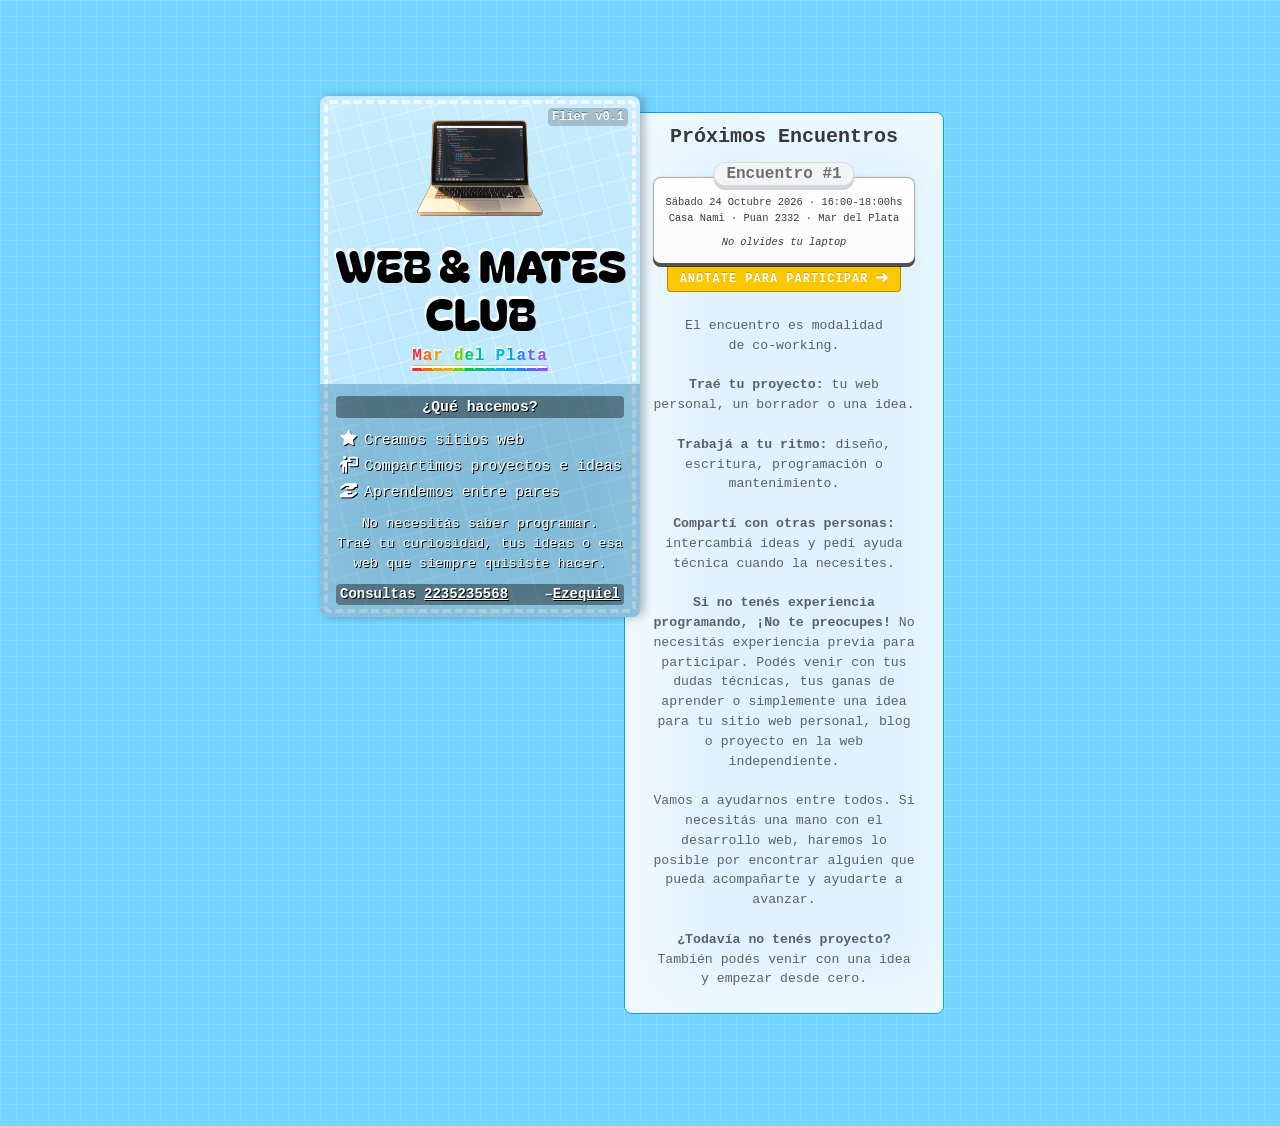
<file: index.html>
<!DOCTYPE html><html><head><link rel="stylesheet" href="icons.css"><link rel="stylesheet" href="style.css"><meta charset="utf-8"><meta name="viewport" content="width=device-width, initial-scale=1.0"><link rel="preconnect" href="https://fonts.googleapis.com">
<link rel="preconnect" href="https://fonts.gstatic.com" crossorigin>
<link href="https://fonts.googleapis.com/css2?family=Bagel+Fat+One&amp;family=Share+Tech+Mono&amp;display=swap" rel="stylesheet"><link rel="icon" type="image/svg+xml" href="data:image/svg+xml,&lt;svg xmlns=&quot;http://www.w3.org/2000/svg&quot; viewBox=&quot;0 0 100 100&quot;&gt;&lt;text y=&quot;.9em&quot; font-size=&quot;90&quot;&gt;&#x1f4bb;&lt;/text&gt;&lt;/svg&gt;"><title>Web &amp; Mates Club</title><style>.bagel-fat-one {
  font-family: "Bagel Fat One", system-ui;
  font-weight: 400;
  font-style: normal;
}
.share-tech-mono {
  font-family: "Share Tech Mono", monospace;
  font-weight: 400;
  font-style: normal;
}
.grid1 {
  background-size: 1rem 1rem;
  background-image:
    linear-gradient(to right, #fff2 1px, transparent 1px),
    linear-gradient(to bottom, #fff2 1px, transparent 1px);
}
.grid2 {
  background-size: 1.5rem 1.5rem;
  background-image:
    linear-gradient(to right, #fff6 1px, transparent 1px),
    linear-gradient(to bottom, #fff6 1px, transparent 1px);
}</style></head><body class="flex flex-col grid1 min-h-screen bg-sky-300 md:flex md:flex-row md:pt24 md:pb24"><div class="flex flex-col justify-center mx-auto py6 md:flex-row md:py0 md:w-screen-sm"><div class="
      flex flex-col relative shrink-0 z-20 h-521px w-320px
      bg-linear-to-b bg-sky-200 from-white/20 overflow-hidden rounded-2 shadow-[4px_0_10px_#0004]
    " id="container"><div class="
        absolute right-3 top-3 z-30 px-1
        font-bold font-mono text-3 text-shadow-[0_-1px_0_#0006] text-white
        bg-black/20 rounded-1
      " id="flier-version">Flier v0.1</div><div class="absolute grid2 z-15 h-400% w-400% -rotate-15 -translate-1/2" id="grid-bg"></div><div class="absolute inset-1 z-20 b-4 b-dashed b-sky-50 rounded-1.5" id="dashed-border"></div><div class="flex-cc relative shrink-0 z-20 h-24 my6 w-full" id="laptop"><img class="h-full object-cover" src="images/laptop3/sm.webp"></div><div class="
        relative z-100 mb2
        font-mono text-11/12 text-center text-shadow-[-2px_-3px_0_#fff] uppercase
        text-black bagel-fat-one
      " id="heading"><!-- span Club de Webs y Mate--><!-- span Club de la web propia--><span>Web &amp; Mates Club</span><!--span Club Web Casera--><!-- span Club de la Web Libre--></div><!--div[flex-cc] Co-working Casa Nami--><!--div[flex-cc] Puan 2332 Mar del Plata--><div class="
        relative z-50 mb4
        font-bold font-mono text-center text-shadow-[-1px_-2px_0_#fff] tracking-wider
      "><span class="b-b-6 b-red-300 underline underline-3  underline-offset-8 text-red-500">M</span><span class="b-b-6 b-orange-300 underline underline-3  underline-offset-8 text-orange-500">a</span><span class="b-b-6 b-amber-300 underline underline-3  underline-offset-8 text-amber-500">r</span><span class="b-b-6 b-yellow-300 underline underline-3  underline-offset-8 text-yellow-500"> </span><span class="b-b-6 b-lime-300 underline underline-3  underline-offset-8 text-lime-500">d</span><span class="b-b-6 b-green-300 underline underline-3  underline-offset-8 text-green-500">e</span><span class="b-b-6 b-emerald-300 underline underline-3  underline-offset-8 text-emerald-500">l</span><span class="b-b-6 b-teal-300 underline underline-3  underline-offset-8 text-teal-500"> </span><span class="b-b-6 b-cyan-300 underline underline-3  underline-offset-8 text-cyan-500">P</span><span class="b-b-6 b-sky-300 underline underline-3  underline-offset-8 text-sky-500">l</span><span class="b-b-6 b-blue-300 underline underline-3  underline-offset-8 text-blue-500">a</span><span class="b-b-6 b-indigo-300 underline underline-3  underline-offset-8 text-indigo-500">t</span><span class="b-b-6 b-violet-300 underline underline-3  underline-offset-8 text-violet-500">a</span></div><div class="
        flex flex-col grow relative relative z-30 pb3 pt3 px4
        font-mono text-3.7 text-center text-shadow-[1px_1px_0_#000] text-white
        bg-sky-800/30
      " id="overshadow"><div class="mb2 font-bold bg-black/40 rounded-1">&#xbf;Qu&#xe9; hacemos?</div><div class="text-left"><div class="lh-6"><i class="inline-block mr1 text-2em text-center icon-fa-star w6"></i><span>Creamos sitios web</span></div><div class="lh-6"><i class="inline-block mr1 text-2em text-center icon-fa-person-chalkboard w6"></i><span>Compartimos proyectos e ideas</span></div><div class="lh-6"><i class="inline-block mr1 text-2em text-center icon-fa-hand-holding-hand w6"></i><span>Aprendemos entre pares</span></div></div><div class="flex-cc flex-col grow text-3.4"><div>No necesit&#xe1;s saber programar.</div><div>Tra&#xe9; tu curiosidad, tus ideas o esa web que siempre quisiste hacer.</div></div><div class="flex relative px-1 font-bold text-3.5 bg-black/40 rounded-1"><div class="grow text-left">Consultas <a href="https://wa.me/5492235235568" target="_blank" class="underline hover:text-blue-300">2235235568</a></div>&#x2013;<a class="text-right underline hover:text-blue-300" href="https://ezequielschwartzman.org">Ezequiel</a></div></div><div class="absolute inset-0 z-30 pointer-events-none shadow-[inset_0_0_40px_20px_#fff1]" id="inner-shadow"></div></div><div class="relative px4 w-320px md:px0 md:py4" id="super"><div class="
          relative pt-4 px0 w-full font-mono
          -top-4 b b-sky-500 bg-sky-100 overflow-hidden rounded-2
          md:px-4 md:-left-4 md:pt-0 md:top-0
        "><div class="
            absolute inset-0 z-5 pointer-events-none shadow-[inset_0_20px_60px_30px_#fff8]
            md:shadow-[inset_20px_0px_60px_30px_#fff8]
          "></div><div class="relative z-10 px3"><div class="font-bold font-mono text-5/12 text-black/77 text-center">Pr&#xf3;ximos Encuentros</div><div class="mb3 pt4"><div class="
                block relative z-10 px-2 py4 w-full
                text-2.6/4 text-black/77 text-center whitespace-nowrap
                b-1 b-b-0 b-black/30 bg-linear-to-t bg-white from-black/2 rounded-2 shadow-[0_0_3px_#0002]
              "><div class="
                  absolute top-0 pointer-events-none
                  -bottom-1px -inset-x-1px rounded-2 shadow-[inset_0_-4px_0_#000a]
                "></div><div class="
                  absolute flex-cc left-1/2 px-3
                  font-bold text-4 text-black/55 text-shadow-[0_-1px_0_#fff1]
                  -top-4 -translate-x-1/2 b b-black/10 bg-gray-100 h6 rounded-full shadow-[0_4px_0] shadow-gray-300
                ">Encuentro #1</div><div>S&#xe1;bado 24 Octubre 2026 &#xb7; 16:00-18:00hs</div><div>Casa Nami &#xb7; Puan 2332 &#xb7; Mar del Plata</div><div class="mt2 italic">No olvides tu laptop</div></div><div class="text-center"><a class="
                  inline-block px-3
                  font-bold text-3 text-shadow-[0_-1px_0_#0003] tracking-1px uppercase text-white
                  b b-black/30 b-t-0 bg-yellow-400 lh-6 rounded-b-1 transition-all
                  hover:bg-yellow-300 hover:transition-none
                " href="https://calendar.app.google/pSgNveDxtZbFKsm86" target="_blank">Anotate para participar<i class="ml2 text-1.8em icon-fa-arrow-right"></i></a></div></div><div class="relative z-10 my6 text-3.3 text-black/60 text-center">El encuentro es modalidad<br>de co-working.
<br><br>
<strong>Tra&#xe9; tu proyecto:</strong> tu web personal, un borrador o una idea.
<br><br>
<strong>Trabaj&#xe1; a tu ritmo:</strong> dise&#xf1;o, escritura, programaci&#xf3;n o mantenimiento.
<br><br>
<strong>Compart&#xed; con otras personas:</strong> intercambi&#xe1; ideas y ped&#xed; ayuda t&#xe9;cnica cuando la necesites.
<br><br>
<strong>Si no ten&#xe9;s experiencia programando, &#xa1;No te preocupes!</strong>
No necesit&#xe1;s experiencia previa para participar. Pod&#xe9;s venir con tus
dudas t&#xe9;cnicas, tus ganas de aprender o simplemente una idea
para tu sitio web personal, blog o proyecto en la web independiente.
<br><br>
Vamos a ayudarnos entre todos. Si necesit&#xe1;s una mano con el desarrollo web,
haremos lo posible por encontrar alguien que pueda acompa&#xf1;arte y ayudarte a avanzar.
<br><br>
<strong>&#xbf;Todav&#xed;a no ten&#xe9;s proyecto?</strong> Tambi&#xe9;n pod&#xe9;s venir con una idea y empezar desde cero.

</div></div></div></div></div></body></html>
</file>
<file: icons.css>
@font-face {
  font-family: "WebJamIcons";
  src: url("data:font/otf,%4f%54%54%4f%00%0a%00%80%00%03%00%20%43%46%46%20%b6%37%7d%a1%00%00%04%f8%00%00%03%57%4f%53%2f%32%47%ce%52%66%00%00%01%10%00%00%00%60%63%6d%61%70%00%0c%e0%36%00%00%04%ac%00%00%00%2c%68%65%61%64%2f%87%72%2c%00%00%00%ac%00%00%00%36%68%68%65%61%02%5a%01%be%00%00%00%e4%00%00%00%24%68%6d%74%78%0b%05%00%00%00%00%08%50%00%00%00%14%6c%74%61%67%65%7e%00%04%00%00%08%64%00%00%00%12%6d%61%78%70%00%05%50%00%00%00%01%08%00%00%00%06%6e%61%6d%65%00%a4%f7%43%00%00%01%70%00%00%03%3c%70%6f%73%74%00%03%00%00%00%00%04%d8%00%00%00%20%00%01%00%00%00%01%00%00%38%1d%8b%33%5f%0f%3c%f5%00%03%03%e8%00%00%00%00%e6%fa%97%e6%00%00%00%00%e6%fa%97%e6%ff%fb%ff%a0%02%80%01%e0%00%00%00%03%00%02%00%00%00%00%00%00%00%01%00%00%02%58%ff%38%00%00%02%80%00%00%00%00%00%00%00%01%00%00%00%00%00%00%00%00%00%00%00%00%00%00%00%05%00%00%50%00%00%05%00%00%00%03%02%3d%01%f4%00%05%00%00%02%8a%02%bb%00%00%00%8c%02%8a%02%bb%00%00%01%df%00%31%01%02%00%00%00%00%00%00%00%00%00%00%00%00%00%00%00%01%10%00%00%00%00%00%00%00%00%00%00%00%58%58%58%58%00%40%e0%00%e0%03%02%58%ff%38%00%00%01%e0%00%60%00%00%00%01%00%00%00%00%01%2c%01%e0%00%00%00%00%00%00%00%00%00%33%02%6a%00%00%00%04%00%00%00%00%00%02%00%3a%00%00%00%04%00%00%00%01%00%16%00%00%00%00%00%04%00%00%00%02%00%0e%00%16%00%00%00%04%00%00%00%03%00%2c%00%60%00%00%00%04%00%00%00%04%00%26%00%24%00%00%00%04%00%00%00%05%00%16%00%4a%00%00%00%04%00%00%00%06%00%24%00%00%00%00%00%04%00%00%00%07%00%02%00%3a%00%00%00%04%00%00%00%08%00%02%00%3a%00%00%00%04%00%00%00%09%00%02%00%3a%00%00%00%04%00%00%00%0a%00%02%00%3a%00%00%00%04%00%00%00%0b%00%02%00%3a%00%00%00%04%00%00%00%0c%00%02%00%3a%00%00%00%04%00%00%00%0d%00%02%00%3a%00%00%00%04%00%00%00%0e%00%02%00%3a%00%00%00%04%00%00%00%10%00%16%00%00%00%00%00%04%00%00%00%11%00%0e%00%16%00%01%00%00%00%00%00%00%00%01%00%3b%00%01%00%00%00%00%00%01%00%0b%00%8c%00%01%00%00%00%00%00%02%00%07%00%97%00%01%00%00%00%00%00%03%00%16%00%bc%00%01%00%00%00%00%00%04%00%13%00%9e%00%01%00%00%00%00%00%05%00%0b%00%b1%00%01%00%00%00%00%00%06%00%12%00%8c%00%01%00%00%00%00%00%07%00%01%00%3b%00%01%00%00%00%00%00%08%00%01%00%3b%00%01%00%00%00%00%00%09%00%01%00%3b%00%01%00%00%00%00%00%0a%00%01%00%3b%00%01%00%00%00%00%00%0b%00%01%00%3b%00%01%00%00%00%00%00%0c%00%01%00%3b%00%01%00%00%00%00%00%0d%00%01%00%3b%00%01%00%00%00%00%00%0e%00%01%00%3b%00%01%00%00%00%00%00%10%00%0b%00%8c%00%01%00%00%00%00%00%11%00%07%00%97%00%03%00%01%04%09%00%00%00%02%00%3a%00%03%00%01%04%09%00%01%00%16%00%00%00%03%00%01%04%09%00%02%00%0e%00%16%00%03%00%01%04%09%00%03%00%2c%00%60%00%03%00%01%04%09%00%04%00%26%00%24%00%03%00%01%04%09%00%05%00%16%00%4a%00%03%00%01%04%09%00%06%00%24%00%00%00%03%00%01%04%09%00%07%00%02%00%3a%00%03%00%01%04%09%00%08%00%02%00%3a%00%03%00%01%04%09%00%09%00%02%00%3a%00%03%00%01%04%09%00%0a%00%02%00%3a%00%03%00%01%04%09%00%0b%00%02%00%3a%00%03%00%01%04%09%00%0c%00%02%00%3a%00%03%00%01%04%09%00%0d%00%02%00%3a%00%03%00%01%04%09%00%0e%00%02%00%3a%00%03%00%01%04%09%00%10%00%16%00%00%00%03%00%01%04%09%00%11%00%0e%00%16%00%57%00%65%00%62%00%4a%00%61%00%6d%00%49%00%63%00%6f%00%6e%00%73%00%52%00%65%00%67%00%75%00%6c%00%61%00%72%00%57%00%65%00%62%00%4a%00%61%00%6d%00%49%00%63%00%6f%00%6e%00%73%00%20%00%52%00%65%00%67%00%75%00%6c%00%61%00%72%00%56%00%65%00%72%00%73%00%69%00%6f%00%6e%00%20%00%30%00%2e%00%31%00%20%00%3a%00%20%00%57%00%65%00%62%00%4a%00%61%00%6d%00%49%00%63%00%6f%00%6e%00%73%00%20%00%52%00%65%00%67%00%75%00%6c%00%61%00%72%57%65%62%4a%61%6d%49%63%6f%6e%73%52%65%67%75%6c%61%72%57%65%62%4a%61%6d%49%63%6f%6e%73%20%52%65%67%75%6c%61%72%56%65%72%73%69%6f%6e%20%30%2e%31%20%3a%20%57%65%62%4a%61%6d%49%63%6f%6e%73%20%52%65%67%75%6c%61%72%00%00%00%01%00%03%00%01%00%00%00%0c%00%04%00%20%00%00%00%04%00%04%00%01%00%00%e0%03%ff%ff%00%00%e0%00%ff%ff%20%01%00%01%00%00%00%00%00%03%00%00%00%00%00%00%00%00%00%00%00%00%00%00%00%00%00%00%00%00%00%00%00%00%00%00%00%00%00%00%01%00%04%01%00%01%01%01%13%57%65%62%4a%61%6d%49%63%6f%6e%73%52%65%67%75%6c%61%72%00%01%01%01%27%f8%1b%00%f8%1c%02%f8%1d%03%f8%1e%04%8b%2b%f8%ec%f9%14%05%1d%00%00%00%c1%0f%1d%00%00%00%ca%11%8b%1d%00%00%03%57%12%00%08%01%01%0c%1f%2a%31%38%4c%60%6e%56%65%72%73%69%6f%6e%20%30%2e%31%57%65%62%4a%61%6d%49%63%6f%6e%73%20%52%65%67%75%6c%61%72%57%65%62%4a%61%6d%49%63%6f%6e%73%52%65%67%75%6c%61%72%66%61%2d%73%74%61%72%66%61%2d%70%65%72%73%6f%6e%2d%63%68%61%6c%6b%62%6f%61%72%64%66%61%2d%68%61%6e%64%2d%68%6f%6c%64%69%6e%67%2d%68%61%6e%64%66%61%2d%61%72%72%6f%77%2d%72%69%67%68%74%00%00%00%01%8b%01%8c%01%8d%01%8e%00%05%02%00%01%00%04%00%7c%01%55%02%2e%02%7f%f8%a6%0e%f8%c7%f7%ca%f8%67%15%86%93%83%90%82%8b%08%82%8b%83%86%87%83%08%41%fb%24%05%fb%34%71%05%82%8a%84%85%88%82%08%88%82%8e%82%91%85%08%f7%06%fb%07%05%72%fb%34%05%8a%82%8e%82%93%86%08%92%86%95%8a%93%8f%08%f7%24%d4%05%f7%24%42%05%93%87%95%8c%92%90%08%93%90%8e%94%8a%94%08%72%f7%34%05%f7%06%f7%07%05%92%91%8d%94%88%94%08%88%94%84%91%82%8c%08%fb%34%a5%05%42%f7%24%05%0e%f9%14%f7%54%f8%04%15%aa%8b%a4%a4%8b%aa%08%8b%aa%72%a4%6c%8b%08%6c%8b%72%72%8b%6c%08%8b%6c%a4%72%aa%8b%08%7b%fc%44%15%8b%f7%34%05%8b%94%92%92%94%8b%08%94%8b%92%84%8b%82%08%8b%fb%34%05%8b%79%99%7d%9d%8b%08%9d%8b%99%99%8b%9d%08%8b%f7%e4%05%f7%14%8b%05%9d%8b%99%99%8b%9d%08%8b%9d%7d%99%79%8b%08%7b%8b%05%8b%bb%05%f7%54%8b%05%8b%fb%54%05%fb%54%8b%05%8b%ab%05%4b%8b%05%8b%5b%05%8b%70%a1%76%a5%8b%08%f7%74%8b%05%a6%8b%a0%a0%8b%a6%08%8b%f7%74%05%8b%a5%76%a1%70%8b%08%fb%74%8b%05%71%8b%75%75%8b%71%08%8b%4b%05%fb%0f%8b%05%5e%8b%60%75%70%67%08%47%30%05%81%7d%8e%77%99%80%08%99%81%9f%8e%96%99%08%b9%c9%05%8b%fb%a7%05%8b%79%99%7d%9d%8b%08%9d%8b%99%99%8b%9d%08%0e%f8%d4%f8%67%f7%99%15%b5%b6%05%ae%8b%05%9d%8b%99%99%8b%9d%08%8b%cb%05%8b%9d%7d%99%79%8b%08%fb%d4%8b%05%6e%8b%6e%82%74%79%08%fb%13%2e%05%79%7e%88%72%98%79%08%98%79%a4%88%9d%98%08%f7%0b%e3%05%f7%05%8b%05%98%8b%96%80%8b%7e%08%8b%7e%80%80%7e%8b%08%43%8b%05%79%8b%7d%7d%8b%79%08%8b%79%99%7d%9d%8b%08%f7%2c%8b%05%ad%8b%ac%98%a3%a3%08%fb%fa%fb%1f%15%61%61%05%68%8b%05%79%8b%7d%7d%8b%79%08%8b%4b%05%8b%79%99%7d%9d%8b%08%f7%d5%8b%05%a8%8b%a7%94%a2%9c%08%f7%13%e9%05%9d%98%8e%a4%7e%9d%08%7e%9c%72%8f%79%7e%08%fb%0b%33%05%fb%05%8b%05%7e%8b%80%96%8b%98%08%8b%98%96%96%98%8b%08%d3%8b%05%9d%8b%99%99%8b%9d%08%8b%9d%7d%99%79%8b%08%fb%2c%8b%05%69%8b%6a%7d%73%73%08%0e%f8%94%f8%8b%f7%3d%15%97%98%8b%9f%7f%98%08%fb%34%f7%34%05%7e%97%77%8b%7e%7f%08%7f%7e%8b%77%97%7e%08%f5%22%05%fc%07%8b%05%79%8b%7d%7d%8b%79%08%8b%79%99%7d%9d%8b%08%f8%07%8b%05%21%22%05%7f%7e%8b%77%97%7e%08%98%7f%9f%8b%98%97%08%f7%34%f7%34%05%0e%00%02%12%00%00%02%33%00%00%02%80%00%00%02%40%00%00%02%00%00%00%00%00%00%01%00%00%00%00%00%00%00%01%00%10%00%02%65%6e%00%00") format("opentype");
  font-weight: normal;
  font-style: normal;
  font-display: block;
}


.icon-fa-star {
  font-family: "WebJamIcons";
  font-style: normal;
}

.icon-fa-star::before {
  content: "\E000";
}

.icon-fa-person-chalkboard {
  font-family: "WebJamIcons";
  font-style: normal;
}

.icon-fa-person-chalkboard::before {
  content: "\E001";
}

.icon-fa-hand-holding-hand {
  font-family: "WebJamIcons";
  font-style: normal;
}

.icon-fa-hand-holding-hand::before {
  content: "\E002";
}

.icon-fa-arrow-right {
  font-family: "WebJamIcons";
  font-style: normal;
}

.icon-fa-arrow-right::before {
  content: "\E003";
}
</file>
<file: style.css>
/* layer: properties */
@supports ((-webkit-hyphens: none) and (not (margin-trim: inline))) or ((-moz-orient: inline) and (not (color:rgb(from red r g b)))){*, ::before, ::after, ::backdrop{--un-bg-opacity:100%;--un-border-opacity:100%;--un-from-opacity:100%;--un-leading:initial;--un-shadow-opacity:100%;--un-text-opacity:100%;--un-translate-x:initial;--un-translate-y:initial;--un-translate-z:initial;}}
@property --un-text-opacity{syntax:"<percentage>";inherits:false;initial-value:100%;}
@property --un-leading{syntax:"*";inherits:false;}
@property --un-border-opacity{syntax:"<percentage>";inherits:false;initial-value:100%;}
@property --un-bg-opacity{syntax:"<percentage>";inherits:false;initial-value:100%;}
@property --un-inset-ring-color{syntax:"*";inherits:false;}
@property --un-inset-ring-shadow{syntax:"*";inherits:false;initial-value:0 0 #0000;}
@property --un-inset-shadow{syntax:"*";inherits:false;initial-value:0 0 #0000;}
@property --un-inset-shadow-color{syntax:"*";inherits:false;}
@property --un-ring-color{syntax:"*";inherits:false;}
@property --un-ring-inset{syntax:"*";inherits:false;}
@property --un-ring-offset-color{syntax:"*";inherits:false;}
@property --un-ring-offset-shadow{syntax:"*";inherits:false;initial-value:0 0 #0000;}
@property --un-ring-offset-width{syntax:"<length>";inherits:false;initial-value:0px;}
@property --un-ring-shadow{syntax:"*";inherits:false;initial-value:0 0 #0000;}
@property --un-shadow{syntax:"*";inherits:false;initial-value:0 0 #0000;}
@property --un-shadow-color{syntax:"*";inherits:false;}
@property --un-shadow-opacity{syntax:"<percentage>";inherits:false;initial-value:100%;}
@property --un-translate-x{syntax:"*";inherits:false;initial-value:0;}
@property --un-translate-y{syntax:"*";inherits:false;initial-value:0;}
@property --un-translate-z{syntax:"*";inherits:false;initial-value:0;}
@property --un-from-opacity{syntax:"<percentage>";inherits:false;initial-value:100%;}
@property --un-gradient-from{syntax:"<color>";inherits:false;initial-value:#0000;}
@property --un-gradient-from-position{syntax:"<length-percentage>";inherits:false;initial-value:0%;}
@property --un-gradient-position{syntax:"*";inherits:false;}
@property --un-gradient-stops{syntax:"*";inherits:false;}
@property --un-gradient-to{syntax:"<color>";inherits:false;initial-value:#0000;}
@property --un-gradient-to-position{syntax:"<length-percentage>";inherits:false;initial-value:100%;}
@property --un-gradient-via{syntax:"<color>";inherits:false;initial-value:#0000;}
@property --un-gradient-via-position{syntax:"<length-percentage>";inherits:false;initial-value:50%;}
@property --un-gradient-via-stops{syntax:"*";inherits:false;}
/* layer: theme */
:root, :host { --spacing: 0.25rem; --fontWeight-bold: 700; --font-mono: ui-monospace,SFMono-Regular,Menlo,Monaco,Consolas,"Liberation Mono","Courier New",monospace; --colors-black: #000; --tracking-wider: 0.05em; --colors-sky-800: oklch(44.3% 0.11 240.79); --colors-gray-300: oklch(87.2% 0.01 258.338); --default-transition-timingFunction: cubic-bezier(0.4, 0, 0.2, 1); --default-transition-duration: 150ms; --colors-sky-300: oklch(82.8% 0.111 230.318); --colors-sky-200: oklch(90.1% 0.058 230.902); --colors-white: #fff; --colors-sky-50: oklch(97.7% 0.013 236.62); --colors-red-300: oklch(80.8% 0.114 19.571); --colors-red-500: oklch(63.7% 0.237 25.331); --colors-orange-300: oklch(83.7% 0.128 66.29); --colors-orange-500: oklch(70.5% 0.213 47.604); --colors-amber-300: oklch(87.9% 0.169 91.605); --colors-amber-500: oklch(76.9% 0.188 70.08); --colors-yellow-300: oklch(90.5% 0.182 98.111); --colors-yellow-500: oklch(79.5% 0.184 86.047); --colors-lime-300: oklch(89.7% 0.196 126.665); --colors-lime-500: oklch(76.8% 0.233 130.85); --colors-green-300: oklch(87.1% 0.15 154.449); --colors-green-500: oklch(72.3% 0.219 149.579); --colors-emerald-300: oklch(84.5% 0.143 164.978); --colors-emerald-500: oklch(69.6% 0.17 162.48); --colors-teal-300: oklch(85.5% 0.138 181.071); --colors-teal-500: oklch(70.4% 0.14 182.503); --colors-cyan-300: oklch(86.5% 0.127 207.078); --colors-cyan-500: oklch(71.5% 0.143 215.221); --colors-sky-500: oklch(68.5% 0.169 237.323); --colors-blue-300: oklch(80.9% 0.105 251.813); --colors-blue-500: oklch(62.3% 0.214 259.815); --colors-indigo-300: oklch(78.5% 0.115 274.713); --colors-indigo-500: oklch(58.5% 0.233 277.117); --colors-violet-300: oklch(81.1% 0.111 293.571); --colors-violet-500: oklch(60.6% 0.25 292.717); --colors-sky-100: oklch(95.1% 0.026 236.824); --colors-gray-100: oklch(96.7% 0.003 264.542); --colors-sky-400: oklch(74.6% 0.16 232.661); --font-sans: ui-sans-serif,system-ui,-apple-system,BlinkMacSystemFont,"Segoe UI",Roboto,"Helvetica Neue",Arial,"Noto Sans",sans-serif,"Apple Color Emoji","Segoe UI Emoji","Segoe UI Symbol","Noto Color Emoji"; --default-font-family: var(--font-sans); --default-monoFont-family: var(--font-mono); --colors-yellow-400: oklch(85.2% 0.199 91.936); }
/* layer: base */
 *, ::after, ::before, ::backdrop, ::file-selector-button { box-sizing: border-box;  margin: 0;  padding: 0;  border: 0 solid;  }  html, :host { line-height: 1.5;  -webkit-text-size-adjust: 100%;  tab-size: 4;  font-family: var( --default-font-family, -apple-system, BlinkMacSystemFont, 'Segoe UI', Roboto, 'Helvetica Neue', 'Noto Sans', Arial, sans-serif, 'Apple Color Emoji', 'Segoe UI Emoji', 'Segoe UI Symbol', 'Noto Color Emoji' );  font-feature-settings: var(--default-font-featureSettings, normal);  font-variation-settings: var(--default-font-variationSettings, normal);  -webkit-tap-highlight-color: transparent;  }  hr { height: 0;  color: inherit;  border-top-width: 1px;  }  abbr:where([title]) { -webkit-text-decoration: underline dotted; text-decoration: underline dotted; }  h1, h2, h3, h4, h5, h6 { font-size: inherit; font-weight: inherit; }  a { color: inherit; -webkit-text-decoration: inherit; text-decoration: inherit; }  b, strong { font-weight: bolder; }  code, kbd, samp, pre { font-family: var( --default-monoFont-family, ui-monospace, SFMono-Regular, Menlo, Monaco, Consolas, 'Liberation Mono', 'Courier New', monospace );  font-feature-settings: var(--default-monoFont-featureSettings, normal);  font-variation-settings: var(--default-monoFont-variationSettings, normal);  font-size: 1em;  }  small { font-size: 80%; }  sub, sup { font-size: 75%; line-height: 0; position: relative; vertical-align: baseline; } sub { bottom: -0.25em; } sup { top: -0.5em; }  table { text-indent: 0;  border-color: inherit;  border-collapse: collapse;  }  :-moz-focusring:where(:not(iframe)) { outline: auto; }  progress { vertical-align: baseline; }  summary { display: list-item; }  ol, ul, menu { list-style: none; }  img, svg, video, canvas, audio, iframe, embed, object { display: block;  vertical-align: middle;  }  img, video { max-width: 100%; height: auto; }  button, input, select, optgroup, textarea, ::file-selector-button { font: inherit;  font-feature-settings: inherit;  font-variation-settings: inherit;  letter-spacing: inherit;  color: inherit;  border-radius: 0;  background-color: transparent;  opacity: 1;  }  :where(select:is([multiple], [size])) optgroup { font-weight: bolder; }  :where(select:is([multiple], [size])) optgroup option { padding-inline-start: 20px; }  ::file-selector-button { margin-inline-end: 4px; }  ::placeholder { opacity: 1; }  @supports (not (-webkit-appearance: -apple-pay-button))  or (contain-intrinsic-size: 1px)  { ::placeholder { color: color-mix(in oklab, currentcolor 50%, transparent); } }  textarea { resize: vertical; }  ::-webkit-search-decoration { -webkit-appearance: none; }  ::-webkit-date-and-time-value { min-height: 1lh;  text-align: inherit;  }  ::-webkit-datetime-edit { display: inline-flex; }  ::-webkit-datetime-edit-fields-wrapper { padding: 0; } ::-webkit-datetime-edit, ::-webkit-datetime-edit-year-field, ::-webkit-datetime-edit-month-field, ::-webkit-datetime-edit-day-field, ::-webkit-datetime-edit-hour-field, ::-webkit-datetime-edit-minute-field, ::-webkit-datetime-edit-second-field, ::-webkit-datetime-edit-millisecond-field, ::-webkit-datetime-edit-meridiem-field { padding-block: 0; }  ::-webkit-calendar-picker-indicator { line-height: 1; }  :-moz-ui-invalid { box-shadow: none; }  button, input:where([type='button'], [type='reset'], [type='submit']), ::file-selector-button { appearance: button; }  ::-webkit-inner-spin-button, ::-webkit-outer-spin-button { height: auto; }  [hidden]:where(:not([hidden~='until-found'])) { display: none !important; }
/* layer: shortcuts */
.container{width:100%;}
@media (min-width: 40rem){
.container{max-width:40rem;}
}
@media (min-width: 48rem){
.container{max-width:48rem;}
}
@media (min-width: 64rem){
.container{max-width:64rem;}
}
@media (min-width: 80rem){
.container{max-width:80rem;}
}
@media (min-width: 96rem){
.container{max-width:96rem;}
}
/* layer: default */
.text-11\/12{font-size:2.75rem;line-height:3rem;}
.text-2\.6\/4{font-size:0.65rem;line-height:1rem;}
.text-5\/12{font-size:1.25rem;line-height:3rem;}
.text-1\.8em{font-size:1.8em;}
.text-2em{font-size:2em;}
.text-3{font-size:0.75rem;}
.text-3\.3{font-size:0.825rem;}
.text-3\.4{font-size:0.85rem;}
.text-3\.5{font-size:0.875rem;}
.text-3\.7{font-size:0.925rem;}
.text-4{font-size:1rem;}
.text-amber-500{color:color-mix(in srgb, var(--colors-amber-500) var(--un-text-opacity), transparent);}
.text-black{color:color-mix(in srgb, var(--colors-black) var(--un-text-opacity), transparent);}
.text-black\/55{color:color-mix(in srgb, var(--colors-black) 55%, transparent);}
.text-black\/60{color:color-mix(in srgb, var(--colors-black) 60%, transparent);}
.text-black\/77{color:color-mix(in srgb, var(--colors-black) 77%, transparent);}
.text-blue-500{color:color-mix(in srgb, var(--colors-blue-500) var(--un-text-opacity), transparent);}
.text-cyan-500{color:color-mix(in srgb, var(--colors-cyan-500) var(--un-text-opacity), transparent);}
.text-emerald-500{color:color-mix(in srgb, var(--colors-emerald-500) var(--un-text-opacity), transparent);}
.text-green-500{color:color-mix(in srgb, var(--colors-green-500) var(--un-text-opacity), transparent);}
.text-indigo-500{color:color-mix(in srgb, var(--colors-indigo-500) var(--un-text-opacity), transparent);}
.text-lime-500{color:color-mix(in srgb, var(--colors-lime-500) var(--un-text-opacity), transparent);}
.text-orange-500{color:color-mix(in srgb, var(--colors-orange-500) var(--un-text-opacity), transparent);}
.text-red-500{color:color-mix(in srgb, var(--colors-red-500) var(--un-text-opacity), transparent);}
.text-sky-500{color:color-mix(in srgb, var(--colors-sky-500) var(--un-text-opacity), transparent);}
.text-teal-500{color:color-mix(in srgb, var(--colors-teal-500) var(--un-text-opacity), transparent);}
.text-violet-500{color:color-mix(in srgb, var(--colors-violet-500) var(--un-text-opacity), transparent);}
.text-white{color:color-mix(in srgb, var(--colors-white) var(--un-text-opacity), transparent);}
.text-yellow-500{color:color-mix(in srgb, var(--colors-yellow-500) var(--un-text-opacity), transparent);}
.hover\:text-blue-300:hover{color:color-mix(in srgb, var(--colors-blue-300) var(--un-text-opacity), transparent);}
.lh-6{--un-leading:calc(var(--spacing) * 6);line-height:calc(var(--spacing) * 6);}
.tracking-1px{--un-tracking:1px;letter-spacing:1px;}
.tracking-wider{--un-tracking:var(--tracking-wider);letter-spacing:var(--tracking-wider);}
.font-bold{--un-font-weight:var(--fontWeight-bold);font-weight:var(--fontWeight-bold);}
.font-mono{font-family:var(--font-mono);}
.text-shadow-\[-1px_-2px_0_\#fff\]{--un-text-shadow:-1px -2px 0 var(--un-text-shadow-color, rgb(255 255 255));text-shadow:var(--un-text-shadow);}
.text-shadow-\[-2px_-3px_0_\#fff\]{--un-text-shadow:-2px -3px 0 var(--un-text-shadow-color, rgb(255 255 255));text-shadow:var(--un-text-shadow);}
.text-shadow-\[0_-1px_0_\#0003\]{--un-text-shadow:0 -1px 0 var(--un-text-shadow-color, rgb(0 0 0 / 0.2));text-shadow:var(--un-text-shadow);}
.text-shadow-\[0_-1px_0_\#0006\]{--un-text-shadow:0 -1px 0 var(--un-text-shadow-color, rgb(0 0 0 / 0.4));text-shadow:var(--un-text-shadow);}
.text-shadow-\[0_-1px_0_\#fff1\]{--un-text-shadow:0 -1px 0 var(--un-text-shadow-color, rgb(255 255 255 / 0.07));text-shadow:var(--un-text-shadow);}
.text-shadow-\[1px_1px_0_\#000\]{--un-text-shadow:1px 1px 0 var(--un-text-shadow-color, rgb(0 0 0));text-shadow:var(--un-text-shadow);}
.mx-auto{margin-inline:auto;}
.my6{margin-block:calc(var(--spacing) * 6);}
.mb2{margin-bottom:calc(var(--spacing) * 2);}
.mb3{margin-bottom:calc(var(--spacing) * 3);}
.mb4{margin-bottom:calc(var(--spacing) * 4);}
.ml2{margin-left:calc(var(--spacing) * 2);}
.mr1{margin-right:calc(var(--spacing) * 1);}
.mt2{margin-top:calc(var(--spacing) * 2);}
.px-1{padding-inline:calc(var(--spacing) * 1);}
.px-2{padding-inline:calc(var(--spacing) * 2);}
.px-3,
.px3{padding-inline:calc(var(--spacing) * 3);}
.px0{padding-inline:calc(var(--spacing) * 0);}
.px4{padding-inline:calc(var(--spacing) * 4);}
.py4{padding-block:calc(var(--spacing) * 4);}
.py6{padding-block:calc(var(--spacing) * 6);}
.pb3{padding-bottom:calc(var(--spacing) * 3);}
.pt-4,
.pt4{padding-top:calc(var(--spacing) * 4);}
.pt3{padding-top:calc(var(--spacing) * 3);}
.text-center{text-align:center;}
.text-left{text-align:left;}
.text-right{text-align:right;}
.b,
.b-1{border-width:1px;}
.b-4{border-width:4px;}
.b-amber-300{border-color:color-mix(in srgb, var(--colors-amber-300) var(--un-border-opacity), transparent);}
.b-black\/10{border-color:color-mix(in srgb, var(--colors-black) 10%, transparent);}
.b-black\/30{border-color:color-mix(in srgb, var(--colors-black) 30%, transparent);}
.b-blue-300{border-color:color-mix(in srgb, var(--colors-blue-300) var(--un-border-opacity), transparent);}
.b-cyan-300{border-color:color-mix(in srgb, var(--colors-cyan-300) var(--un-border-opacity), transparent);}
.b-emerald-300{border-color:color-mix(in srgb, var(--colors-emerald-300) var(--un-border-opacity), transparent);}
.b-green-300{border-color:color-mix(in srgb, var(--colors-green-300) var(--un-border-opacity), transparent);}
.b-indigo-300{border-color:color-mix(in srgb, var(--colors-indigo-300) var(--un-border-opacity), transparent);}
.b-lime-300{border-color:color-mix(in srgb, var(--colors-lime-300) var(--un-border-opacity), transparent);}
.b-orange-300{border-color:color-mix(in srgb, var(--colors-orange-300) var(--un-border-opacity), transparent);}
.b-red-300{border-color:color-mix(in srgb, var(--colors-red-300) var(--un-border-opacity), transparent);}
.b-sky-300{border-color:color-mix(in srgb, var(--colors-sky-300) var(--un-border-opacity), transparent);}
.b-sky-50{border-color:color-mix(in srgb, var(--colors-sky-50) var(--un-border-opacity), transparent);}
.b-sky-500{border-color:color-mix(in srgb, var(--colors-sky-500) var(--un-border-opacity), transparent);}
.b-teal-300{border-color:color-mix(in srgb, var(--colors-teal-300) var(--un-border-opacity), transparent);}
.b-violet-300{border-color:color-mix(in srgb, var(--colors-violet-300) var(--un-border-opacity), transparent);}
.b-yellow-300{border-color:color-mix(in srgb, var(--colors-yellow-300) var(--un-border-opacity), transparent);}
.b-b-0{border-bottom-width:0px;}
.b-b-6{border-bottom-width:6px;}
.b-t-0{border-top-width:0px;}
.rounded-1{border-radius:0.25rem;}
.rounded-1\.5{border-radius:0.375rem;}
.rounded-2{border-radius:0.5rem;}
.rounded-full{border-radius:calc(infinity * 1px);}
.rounded-b-1{border-bottom-left-radius:0.25rem;border-bottom-right-radius:0.25rem;}
.b-dashed{--un-border-style:dashed;border-style:dashed;}
.bg-black\/20{background-color:color-mix(in srgb, var(--colors-black) 20%, transparent);}
.bg-black\/40{background-color:color-mix(in srgb, var(--colors-black) 40%, transparent);}
.bg-gray-100{background-color:color-mix(in srgb, var(--colors-gray-100) var(--un-bg-opacity), transparent);}
.bg-sky-100{background-color:color-mix(in srgb, var(--colors-sky-100) var(--un-bg-opacity), transparent);}
.bg-sky-200{background-color:color-mix(in srgb, var(--colors-sky-200) var(--un-bg-opacity), transparent);}
.bg-sky-300{background-color:color-mix(in srgb, var(--colors-sky-300) var(--un-bg-opacity), transparent);}
.bg-sky-800\/30{background-color:color-mix(in srgb, var(--colors-sky-800) 30%, transparent);}
.bg-white{background-color:color-mix(in srgb, var(--colors-white) var(--un-bg-opacity), transparent);}
.bg-yellow-400{background-color:color-mix(in srgb, var(--colors-yellow-400) var(--un-bg-opacity), transparent);}
.hover\:bg-yellow-300:hover{background-color:color-mix(in srgb, var(--colors-yellow-300) var(--un-bg-opacity), transparent);}
.underline{text-decoration-line:underline;}
.underline-3{text-decoration-thickness:3px;}
.underline-offset-8{text-underline-offset:8px;}
.flex{display:flex;}
.shrink-0{flex-shrink:0;}
.grow{flex-grow:1;}
.flex-col{flex-direction:column;}
.h-24{height:calc(var(--spacing) * 24);}
.h-400\%{height:400%;}
.h-521px{height:521px;}
.h-full{height:100%;}
.h6{height:calc(var(--spacing) * 6);}
.min-h-screen{min-height:100vh;}
.w-320px{width:320px;}
.w-400\%{width:400%;}
.w-full{width:100%;}
.w6{width:calc(var(--spacing) * 6);}
.block{display:block;}
.inline-block{display:inline-block;}
.pointer-events-none{pointer-events:none;}
.whitespace-nowrap{white-space:nowrap;}
.uppercase{text-transform:uppercase;}
.italic{font-style:italic;}
.shadow-\[0_0_3px_\#0002\]{--un-shadow:0 0 3px var(--un-shadow-color, rgb(0 0 0 / 0.13));box-shadow:var(--un-inset-shadow), var(--un-inset-ring-shadow), var(--un-ring-offset-shadow), var(--un-ring-shadow), var(--un-shadow);}
.shadow-\[0_4px_0\]{--un-shadow:0 4px 0 var(--un-shadow-color, );box-shadow:var(--un-inset-shadow), var(--un-inset-ring-shadow), var(--un-ring-offset-shadow), var(--un-ring-shadow), var(--un-shadow);}
.shadow-\[4px_0_10px_\#0004\]{--un-shadow:4px 0 10px var(--un-shadow-color, rgb(0 0 0 / 0.27));box-shadow:var(--un-inset-shadow), var(--un-inset-ring-shadow), var(--un-ring-offset-shadow), var(--un-ring-shadow), var(--un-shadow);}
.shadow-\[inset_0_-4px_0_\#000a\]{--un-shadow:inset 0 -4px 0 var(--un-shadow-color, rgb(0 0 0 / 0.67));box-shadow:var(--un-inset-shadow), var(--un-inset-ring-shadow), var(--un-ring-offset-shadow), var(--un-ring-shadow), var(--un-shadow);}
.shadow-\[inset_0_0_40px_20px_\#fff1\]{--un-shadow:inset 0 0 40px 20px var(--un-shadow-color, rgb(255 255 255 / 0.07));box-shadow:var(--un-inset-shadow), var(--un-inset-ring-shadow), var(--un-ring-offset-shadow), var(--un-ring-shadow), var(--un-shadow);}
.shadow-\[inset_0_20px_60px_30px_\#fff8\]{--un-shadow:inset 0 20px 60px 30px var(--un-shadow-color, rgb(255 255 255 / 0.53));box-shadow:var(--un-inset-shadow), var(--un-inset-ring-shadow), var(--un-ring-offset-shadow), var(--un-ring-shadow), var(--un-shadow);}
.shadow-gray-300{--un-shadow-color:color-mix(in srgb, var(--colors-gray-300) var(--un-shadow-opacity), transparent);}
.-translate-1\/2{--un-translate-x:-50%;--un-translate-y:-50%;translate:var(--un-translate-x) var(--un-translate-y);}
.-translate-x-1\/2{--un-translate-x:-50%;translate:var(--un-translate-x) var(--un-translate-y);}
.-rotate-15{rotate:-15deg;}
.transition-all{transition-property:all;transition-timing-function:var(--un-ease, var(--default-transition-timingFunction));transition-duration:var(--un-duration, var(--default-transition-duration));}
.hover\:transition-none:hover{transition:none;}
.inset-0{inset:calc(var(--spacing) * 0);}
.inset-1{inset:calc(var(--spacing) * 1);}
.-inset-x-1px{inset-inline:-1px;}
.-bottom-1px{bottom:-1px;}
.-top-4{top:calc(var(--spacing) * -4);}
.left-1\/2{left:50%;}
.right-3{right:calc(var(--spacing) * 3);}
.top-0{top:calc(var(--spacing) * 0);}
.top-3{top:calc(var(--spacing) * 3);}
.justify-center{justify-content:center;}
.absolute{position:absolute;}
.relative{position:relative;}
.z-10{z-index:10;}
.z-100{z-index:100;}
.z-15{z-index:15;}
.z-20{z-index:20;}
.z-30{z-index:30;}
.z-5{z-index:5;}
.z-50{z-index:50;}
.overflow-hidden{overflow:hidden;}
.from-black\/2{--un-from-opacity:2%;--un-gradient-from:color-mix(in oklab, var(--colors-black) var(--un-from-opacity), transparent);--un-gradient-stops:var(--un-gradient-via-stops, var(--un-gradient-position), var(--un-gradient-from) var(--un-gradient-from-position), var(--un-gradient-to) var(--un-gradient-to-position));}
.from-white\/20{--un-from-opacity:20%;--un-gradient-from:color-mix(in oklab, var(--colors-white) var(--un-from-opacity), transparent);--un-gradient-stops:var(--un-gradient-via-stops, var(--un-gradient-position), var(--un-gradient-from) var(--un-gradient-from-position), var(--un-gradient-to) var(--un-gradient-to-position));}
.bg-linear-to-b{--un-gradient-position:to bottom in oklab;background-image:linear-gradient(var(--un-gradient-stops));}
.bg-linear-to-t{--un-gradient-position:to top in oklab;background-image:linear-gradient(var(--un-gradient-stops));}
.object-cover{object-fit:cover;}
.flex-cc{display:flex;align-items:center;justify-content:center;}
@supports (color: color-mix(in lab, red, red)){
.text-amber-500{color:color-mix(in oklab, var(--colors-amber-500) var(--un-text-opacity), transparent);}
.text-black{color:color-mix(in oklab, var(--colors-black) var(--un-text-opacity), transparent);}
.text-black\/55{color:color-mix(in oklab, var(--colors-black) 55%, transparent);}
.text-black\/60{color:color-mix(in oklab, var(--colors-black) 60%, transparent);}
.text-black\/77{color:color-mix(in oklab, var(--colors-black) 77%, transparent);}
.text-blue-500{color:color-mix(in oklab, var(--colors-blue-500) var(--un-text-opacity), transparent);}
.text-cyan-500{color:color-mix(in oklab, var(--colors-cyan-500) var(--un-text-opacity), transparent);}
.text-emerald-500{color:color-mix(in oklab, var(--colors-emerald-500) var(--un-text-opacity), transparent);}
.text-green-500{color:color-mix(in oklab, var(--colors-green-500) var(--un-text-opacity), transparent);}
.text-indigo-500{color:color-mix(in oklab, var(--colors-indigo-500) var(--un-text-opacity), transparent);}
.text-lime-500{color:color-mix(in oklab, var(--colors-lime-500) var(--un-text-opacity), transparent);}
.text-orange-500{color:color-mix(in oklab, var(--colors-orange-500) var(--un-text-opacity), transparent);}
.text-red-500{color:color-mix(in oklab, var(--colors-red-500) var(--un-text-opacity), transparent);}
.text-sky-500{color:color-mix(in oklab, var(--colors-sky-500) var(--un-text-opacity), transparent);}
.text-teal-500{color:color-mix(in oklab, var(--colors-teal-500) var(--un-text-opacity), transparent);}
.text-violet-500{color:color-mix(in oklab, var(--colors-violet-500) var(--un-text-opacity), transparent);}
.text-white{color:color-mix(in oklab, var(--colors-white) var(--un-text-opacity), transparent);}
.text-yellow-500{color:color-mix(in oklab, var(--colors-yellow-500) var(--un-text-opacity), transparent);}
.hover\:text-blue-300:hover{color:color-mix(in oklab, var(--colors-blue-300) var(--un-text-opacity), transparent);}
.b-amber-300{border-color:color-mix(in oklab, var(--colors-amber-300) var(--un-border-opacity), transparent);}
.b-black\/10{border-color:color-mix(in oklab, var(--colors-black) 10%, transparent);}
.b-black\/30{border-color:color-mix(in oklab, var(--colors-black) 30%, transparent);}
.b-blue-300{border-color:color-mix(in oklab, var(--colors-blue-300) var(--un-border-opacity), transparent);}
.b-cyan-300{border-color:color-mix(in oklab, var(--colors-cyan-300) var(--un-border-opacity), transparent);}
.b-emerald-300{border-color:color-mix(in oklab, var(--colors-emerald-300) var(--un-border-opacity), transparent);}
.b-green-300{border-color:color-mix(in oklab, var(--colors-green-300) var(--un-border-opacity), transparent);}
.b-indigo-300{border-color:color-mix(in oklab, var(--colors-indigo-300) var(--un-border-opacity), transparent);}
.b-lime-300{border-color:color-mix(in oklab, var(--colors-lime-300) var(--un-border-opacity), transparent);}
.b-orange-300{border-color:color-mix(in oklab, var(--colors-orange-300) var(--un-border-opacity), transparent);}
.b-red-300{border-color:color-mix(in oklab, var(--colors-red-300) var(--un-border-opacity), transparent);}
.b-sky-300{border-color:color-mix(in oklab, var(--colors-sky-300) var(--un-border-opacity), transparent);}
.b-sky-50{border-color:color-mix(in oklab, var(--colors-sky-50) var(--un-border-opacity), transparent);}
.b-sky-500{border-color:color-mix(in oklab, var(--colors-sky-500) var(--un-border-opacity), transparent);}
.b-teal-300{border-color:color-mix(in oklab, var(--colors-teal-300) var(--un-border-opacity), transparent);}
.b-violet-300{border-color:color-mix(in oklab, var(--colors-violet-300) var(--un-border-opacity), transparent);}
.b-yellow-300{border-color:color-mix(in oklab, var(--colors-yellow-300) var(--un-border-opacity), transparent);}
.bg-black\/20{background-color:color-mix(in oklab, var(--colors-black) 20%, transparent);}
.bg-black\/40{background-color:color-mix(in oklab, var(--colors-black) 40%, transparent);}
.bg-gray-100{background-color:color-mix(in oklab, var(--colors-gray-100) var(--un-bg-opacity), transparent);}
.bg-sky-100{background-color:color-mix(in oklab, var(--colors-sky-100) var(--un-bg-opacity), transparent);}
.bg-sky-200{background-color:color-mix(in oklab, var(--colors-sky-200) var(--un-bg-opacity), transparent);}
.bg-sky-300{background-color:color-mix(in oklab, var(--colors-sky-300) var(--un-bg-opacity), transparent);}
.bg-sky-800\/30{background-color:color-mix(in oklab, var(--colors-sky-800) 30%, transparent);}
.bg-white{background-color:color-mix(in oklab, var(--colors-white) var(--un-bg-opacity), transparent);}
.bg-yellow-400{background-color:color-mix(in oklab, var(--colors-yellow-400) var(--un-bg-opacity), transparent);}
.hover\:bg-yellow-300:hover{background-color:color-mix(in oklab, var(--colors-yellow-300) var(--un-bg-opacity), transparent);}
.shadow-gray-300{--un-shadow-color:color-mix(in oklab, var(--colors-gray-300) var(--un-shadow-opacity), transparent);}
}
@media (min-width: 48rem){
.md\:px-4{padding-inline:calc(var(--spacing) * 4);}
.md\:px0{padding-inline:calc(var(--spacing) * 0);}
.md\:py0{padding-block:calc(var(--spacing) * 0);}
.md\:py4{padding-block:calc(var(--spacing) * 4);}
.md\:pb24{padding-bottom:calc(var(--spacing) * 24);}
.md\:pt-0{padding-top:calc(var(--spacing) * 0);}
.md\:pt24{padding-top:calc(var(--spacing) * 24);}
.md\:flex{display:flex;}
.md\:flex-row{flex-direction:row;}
.md\:w-screen-sm{width:40rem;}
.md\:shadow-\[inset_20px_0px_60px_30px_\#fff8\]{--un-shadow:inset 20px 0px 60px 30px var(--un-shadow-color, rgb(255 255 255 / 0.53));box-shadow:var(--un-inset-shadow), var(--un-inset-ring-shadow), var(--un-ring-offset-shadow), var(--un-ring-shadow), var(--un-shadow);}
.md\:-left-4{left:calc(var(--spacing) * -4);}
.md\:top-0{top:calc(var(--spacing) * 0);}
}
</file>
